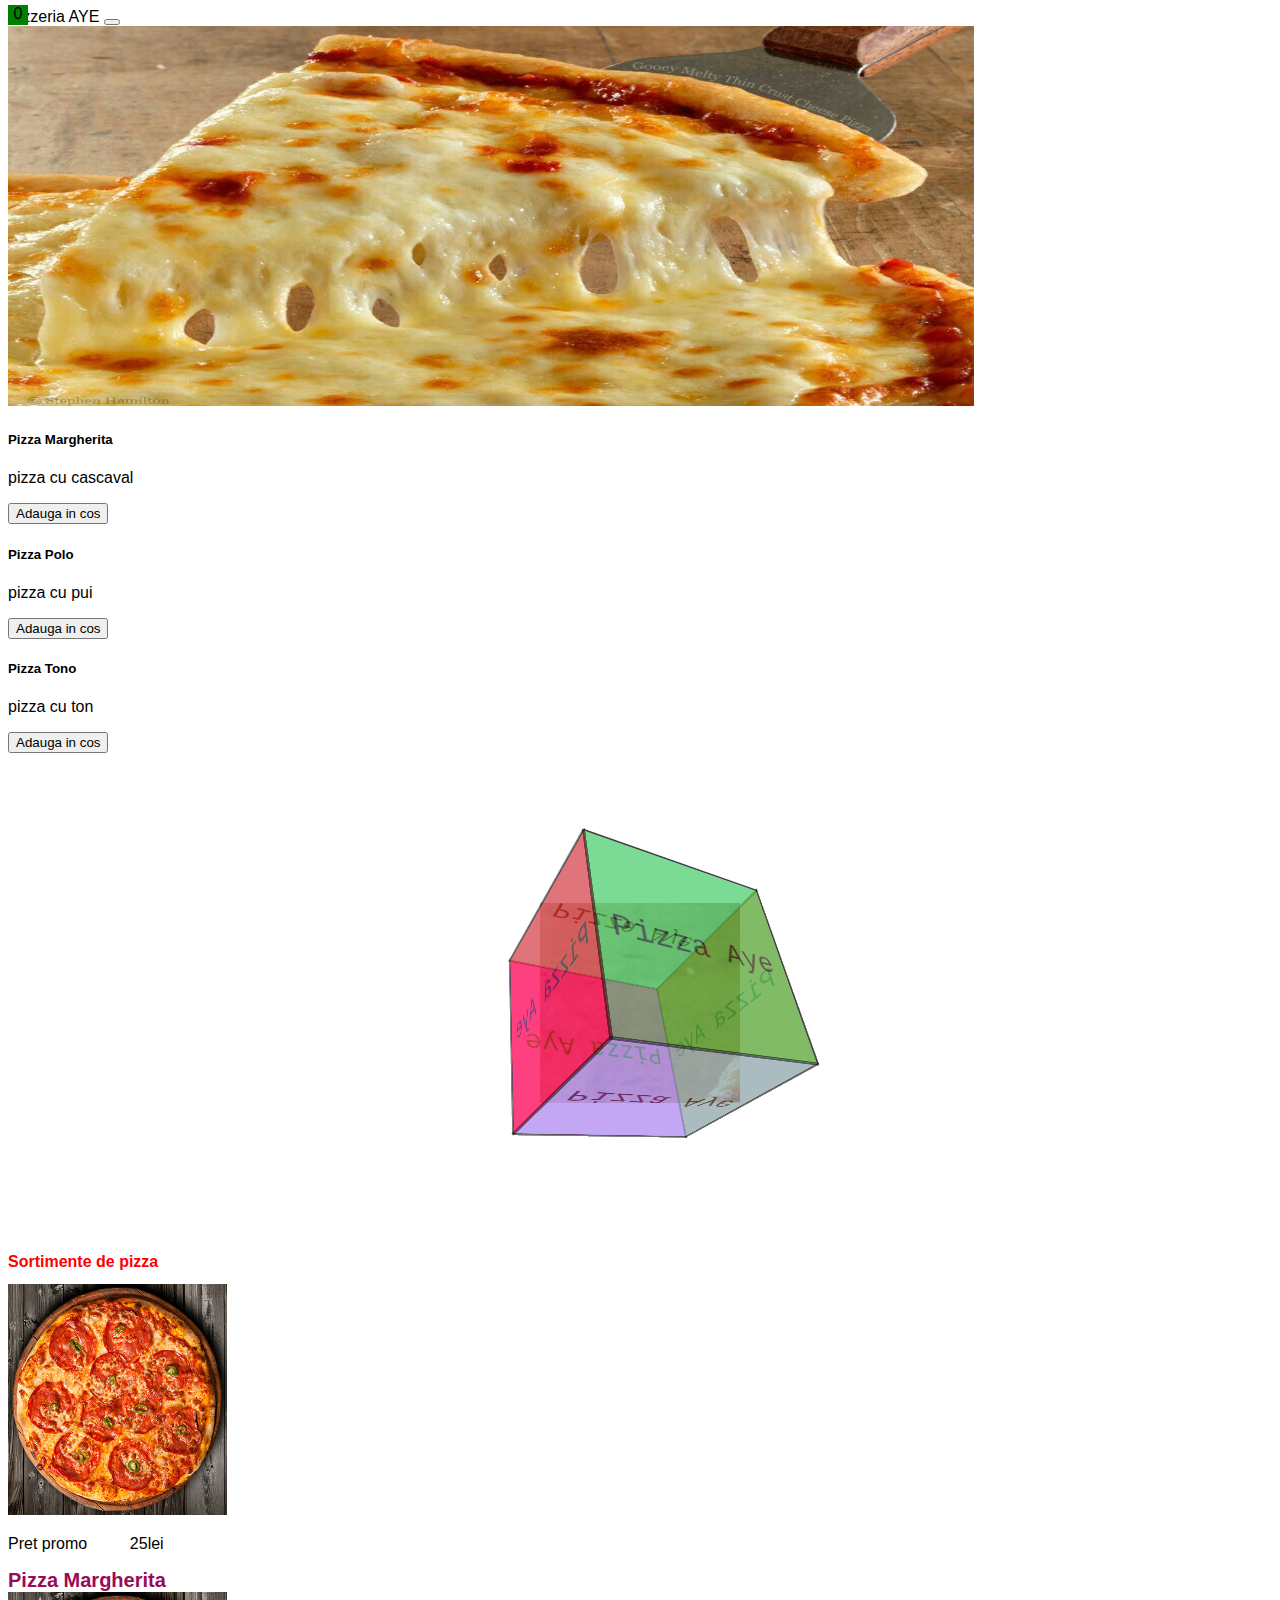
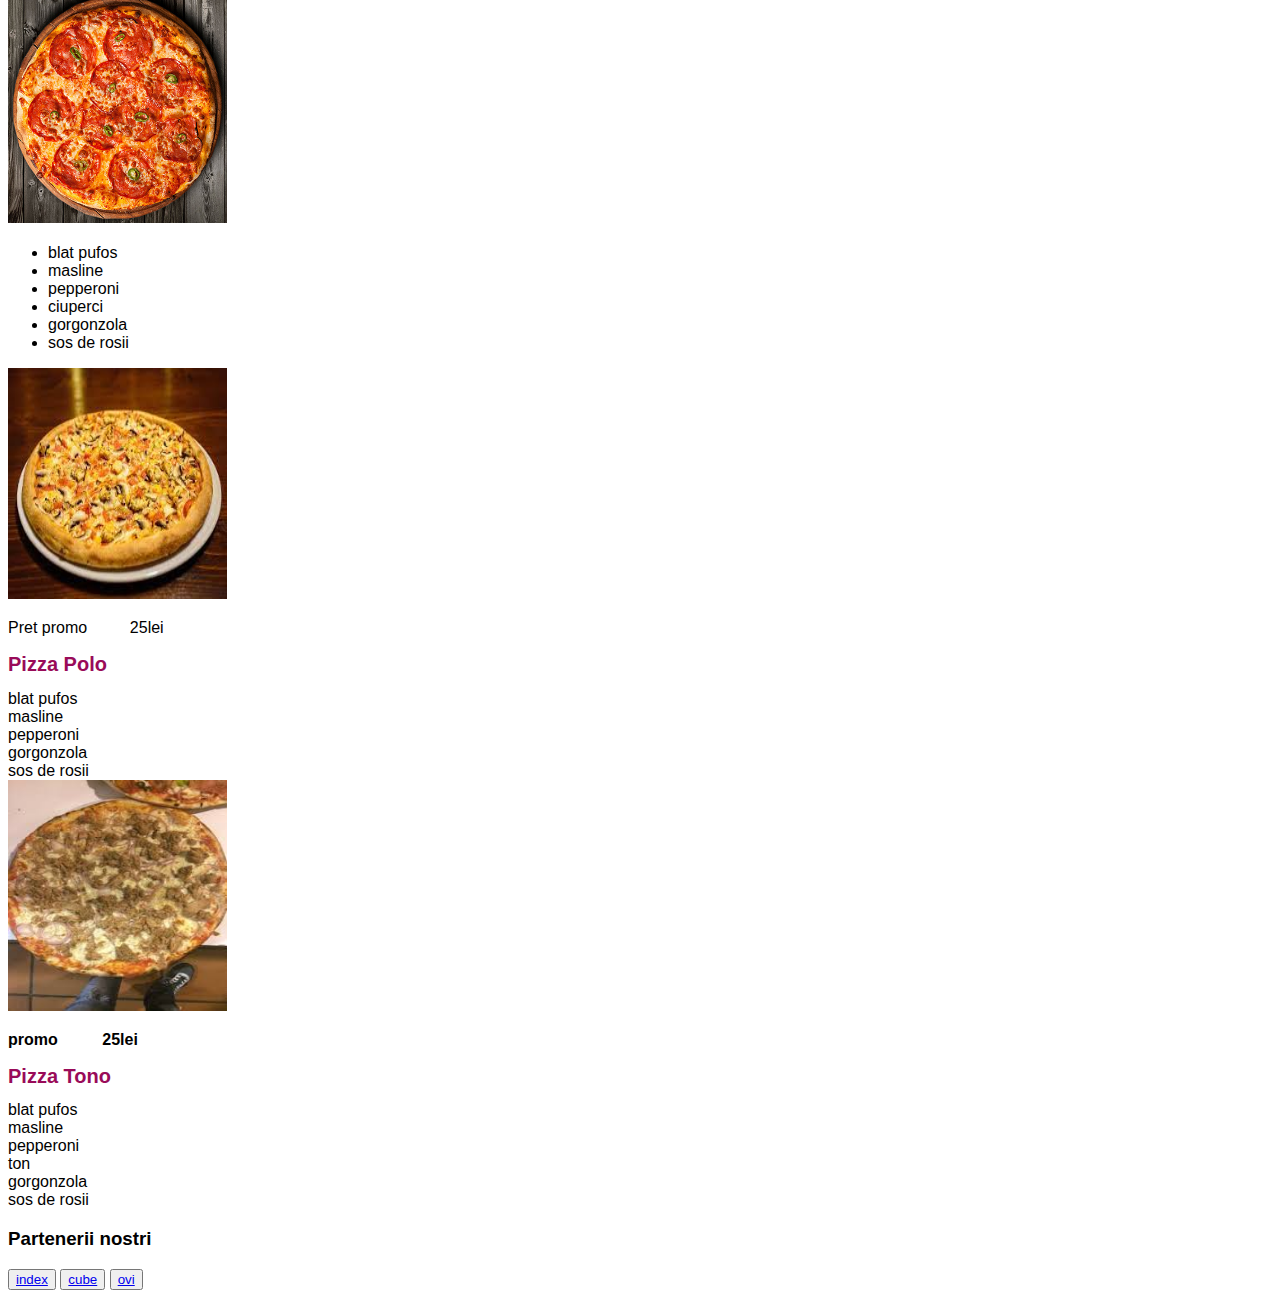
<file: Proiect final Web Development/index.html>
<!DOCTYPE html>
<html lang="en">

<head>
  <meta charset="UTF-8">
  <meta http-equiv="X-UA-Compatible" content="IE=edge">
  <meta name="viewport" content="width=device-width, initial-scale=1.0">
  <title>Document</title>
  
  <link href="https://cdn.jsdelivr.net/npm/bootstrap@5.0.2/dist/css/bootstrap.min.css" rel="stylesheet"
    integrity="sha384-EVSTQN3/azprG1Anm3QDgpJLIm9Nao0Yz1ztcQTwFspd3yD65VohhpuuCOmLASjC" crossorigin="anonymous">
  <link rel="stylesheet" href="https://cdnjs.cloudflare.com/ajax/libs/font-awesome/5.15.3/css/all.min.css"
    integrity="sha512-iBBXm8fW90+nuLcSKlbmrPcLa0OT92xO1BIsZ+ywDWZCvqsWgccV3gFoRBv0z+8dLJgyAHIhR35VZc2oM/gI1w=="
    crossorigin="anonymous" referrerpolicy="no-referrer" />
  <link rel="stylesheet" href="https://cdnjs.cloudflare.com/ajax/libs/animate.css/4.1.1/animate.min.css" />
  <link href="C:\Users\Admin\Desktop\Proiect final Web Development\cube.html">
  <link rel="stylesheet" href="css/main.css">
  <link rel="stylesheet" href="css/cube.css">
  <script src="https://code.jquery.com/jquery-3.6.0.min.js"
    integrity="sha256-/xUj+3OJU5yExlq6GSYGSHk7tPXikynS7ogEvDej/m4=" crossorigin="anonymous"></script>
    
</head>

<body>

 
  <div class="container">
    <nav class="navbar navbar-expand-lg navbar-light bg-light mb-5">
      <a class="navbar-brand" id="logo">Pizzeria AYE</a>
      <button class="navbar-toggler" type="button" data-toggle="collapse" data-target="#navbarSupportedContent"
        aria-controls="navbarSupportedContent" aria-expanded="false" aria-label="Toggle navigation">
        <span class="navbar-toggler-icon"></span>
      </button>

      <div class="collapse navbar-collapse" id="navbarSupportedContent">
        <a id="shoppingCartButton">
          <i class="fas fa-shopping-cart"> </i>
          
          <div class="badge">
            <span class="counter" id="counter">0</span>
          </div>


        </a>
      </div>
    </nav>
    
    <div class="row" id="sectionProducts">
      <div class="logo"><img src="images/logopizza.jpg" alt="ayed" width="966" height="380"></div>
    </div>

   
    <div id="shoppingCart" class="hidden">
      <h2>Shopping cart</h2>
      <ul id="shoppingCartList">

      </ul>
      <h3>Total cost: <span id="costTotal">0</span></h3>
    </div>
    
    <div class="hidden">
      <p>Aveti item-uri in cos.<button class="btn btn-succes"></button></p>
    </div>
  </div>
  

     <div class="container1">
        <div class="cube">
          <div class="face top">Pizza Aye</div>
          <div class="face bottom"> Pizza Aye</div>
          <div class="face left">Pizza Aye</div>
          <div class="face right">Pizza Aye</div>
          <div class="face front">Pizza Aye</div>
          <div class="face back">Pizza Aye</div>
        </div>
      </div>
      <div><h2>Sortimente de pizza</h2></div> 


   <div class="margherita"><img src="images/margherita.jpg" alt="ayed" width="219" height="231">

<p>Pret promo <del>50lei</del> 25lei</p> 
<h1> Pizza Margherita  <div class="margherita"><img src="images/margherita.jpg" alt="ayed" width="219" height="231"></h1> 
<ul>
<li> blat pufos</li>
 <li>masline</li>  
    <li>pepperoni</li>
        <li>ciuperci</li>
            <li>gorgonzola</li>
                <li>sos de rosii</li></ul></div>


                <img src="images/polo.jpg" alt="ayed" width="219" height="231"/> 
                <p>Pret promo <del>50lei</del> 25lei</p> 
 <h1>Pizza Polo </h1> 
<li> blat pufos</li>
     <li>masline</li> 
        <li>pepperoni</li>
         <li>gorgonzola</li>
         <li>sos de rosii</li>
         <img src="images/tono.jpg" alt="ayed" width="219" height="231"/> 
         <a><p><b> promo <del>50lei</del> 25lei</b></p> </a>
         <aside>
             <h1>Pizza Tono</h1>
             <li>blat pufos</li>
             <li>masline</li>  
             <li>pepperoni</li>
             <li>ton</li>
             <li>gorgonzola</li>
             <li>sos de rosii</li>
            </aside>
        </table>
    <h3>Partenerii nostri</h3>
    <article>
        <h2 class="text-bold"></h2>
<button><a href="index.html"target="_blank">index</a></button>
<button><a href="cube.html"target="_blank">cube</a></button>
<button><a href="session4/index.html"target="_blank">ovi</a></button>

    </style>

  <script src="js/script.js"></script>
</body>

</html>
</file>
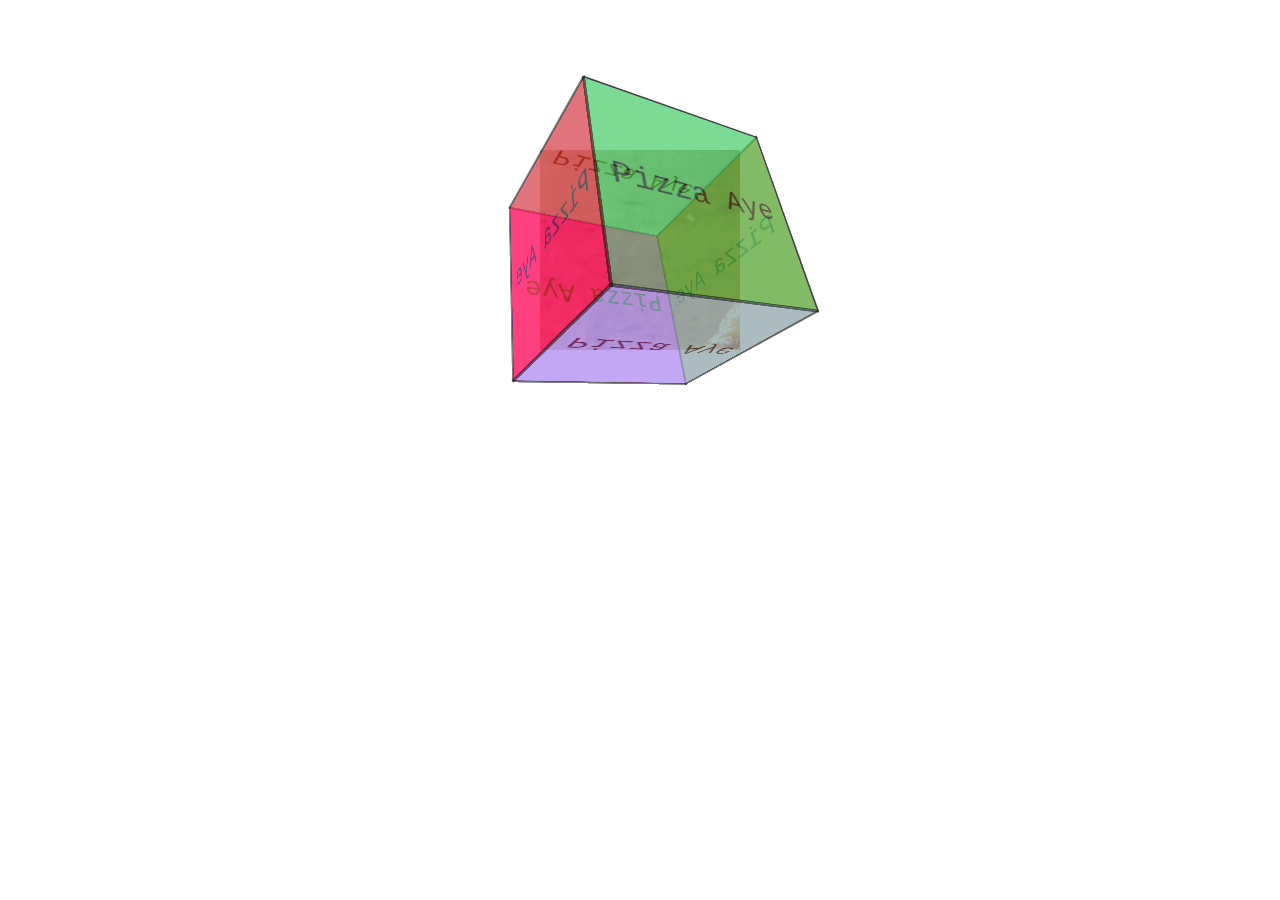
<file: Proiect final Web Development/cube.html>
<!DOCTYPE html>
<html lang="en">
<head>
    <meta charset="UTF-8">
    <meta name="viewport" content="width=device-width, initial-scale=1.0">
    <title>Document</title>
    <link rel="stylesheet" href="css/cube.css">
</head>
<body>
    <div class="container1">
      <div class="cube">
        <div class="face top">Pizza Aye</div>
        <div class="face bottom">Pizza Aye</div>
        <div class="face left">Pizza Aye</div>
        <div class="face right">Pizza Aye</div>
        <div class="face front">Pizza Aye</div>
        <div class="face back">Pizza Aye</div>
      </div>
    </div>
</body>
</html>
</file>
<file: Proiect final Web Development/css/main.css>
.hidden {
    display: none;
}
.badge{
    position: absolute;
    width: 20px;
    height: 20px;
    background: green;
    top: 5px;
}
.counter{
    display: flex;
    justify-content: center;
    align-items: center;
    text-align: center;
}* {
    font-family: 'Open Sans', sans-serif;
}
.html
{
background-color:greenyellow;

}

.font-family-times {
    font-family: 'Times New Roman', Times, serif;
    font-size: 28px;
    font-style: italic;
}

h1 {
    font-size: 20px;
    color: #990b59;
}

h2 {
    font-size: 16px;
    color: pink;
}

.text-bold {
    font-weight: 600px;
    color: black;
}

#articol-doi {
    font-weight: 600;
    color: red;
}

.article {
    color: blue;
}

.first-article .h2-copil {
    font-size: 24px;
}

h2 {
    color:red;
}



.div class
{
    border: 6px solid red;
    padding: 10px 20px 10px 50px;
    padding: 40px 20px;
    padding: 100px;
    margin: 100px;
    margin: 200px 10px 2000px 500px;
    background-color: teal;
}







.header-navigation ul li a {
    
    background-color: black;
    display: block;
    padding: 15px;
    width: 200px;
    text-align: center;
    text-decoration: none;
    font-style: 16px;
}

.header-navigation ul li a:hover {
    background: red;
    color:indigo;
}
h1:hover{
   background-color: greenyellow;
   color:red;
   transform: scale(2);
   text-shadow: grey;
   text-align: center;
}
p:hover{
    color:black;
    border-radius:solid 6px black;
    background-size: 20%;
    
    background-color:mediumspringgreen;
    text-transform: capitalize;
}
del{
    color:white;
    transform:scale(-3);

}
</file>
<file: Proiect final Web Development/css/cube.css>
.container1 {
    width: 200px;
    height: 200px;
    perspective: 500px;
    margin: 150px auto;
    background-image: url(../images/logopizza.jpg);
}

.cube {
    position:fixed;
    width: 200px;
    height: 200px;
    transform-style: preserve-3d;
    transform: rotate3d(1, 1, 0, 45deg);
    animation-name: turn;
    animation-iteration-count: infinite;
    animation-timing-function: linear;
    animation-duration: 5s;
    
}

.face {
    width: 200px;
    height: 200px;
    background: skyblue;
    border: 2px solid black;
    position: absolute;
    opacity: 0.5;
    color:black;
    display: flex;
    align-items: center;
    justify-content: center;
    font-family: 'Courier New', Courier, monospace;
    font-size: 2rem;
}

.front {
    transform: translateZ(100px);
    background:limegreen;
    display: flex;
}

.back {
    transform: translateZ(-100px) rotate(180deg);
    background-color: magenta;
}

.left {
    transform: translateX(-100px) rotateY(90deg);
    background-color:red;
}

.right {
    transform: translateX(100px) rotateY(90deg);
    background-color: sienna;
}

.top {
    transform: translateY(-100px) rotateX(90deg);
}

.bottom {
    transform: translateY(100px) rotateX(90deg);
}
.hidden {
    display: none;
}
@keyframes turn{
    from{
        transform: rotate3d(0,0,0,0);
    }
    to{
        transform: rotate3d(1,1,0,360deg);
    
    }
}
.div{
    background-color: salmon;
}* {
    font-family: 'Open Sans', sans-serif;
}
.html
{
background-color:greenyellow;

}

.font-family-times {
    font-family: 'Times New Roman', Times, serif;
    font-size: 28px;
    font-style: italic;
}

h1 {
    font-size: 20px;
    color: #990b59;
}

h2 {
    font-size: 16px;
    color: pink;
}

.text-bold {
    font-weight: 600px;
    color: black;
}

#articol-doi {
    font-weight: 600;
    color: red;
}

.article {
    color: blue;
}

.first-article .h2-copil {
    font-size: 24px;
}

h2 {
    color:red;
}



.div class
{
    border: 6px solid red;
    padding: 10px 20px 10px 50px;
    padding: 40px 20px;
    padding: 100px;
    margin: 100px;
    margin: 200px 10px 2000px 500px;
    background-color: teal;
}







.header-navigation ul li a {
    
    background-color: black;
    display: block;
    padding: 15px;
    width: 200px;
    text-align: center;
    text-decoration: none;
    font-style: 16px;
}

.header-navigation ul li a:hover {
    background: red;
    color:indigo;
}
h1:hover{
   background-color: greenyellow;
   color:red;
   transform: scale(2);
   text-shadow: grey;
   text-align: center;
}
p:hover{
    color:black;
    border-radius:solid 6px black;
    background-size: 20%;
    
    background-color:mediumspringgreen;
    text-transform: capitalize;
}
del{
    color:white;
    transform:scale(-3);

}
</file>
